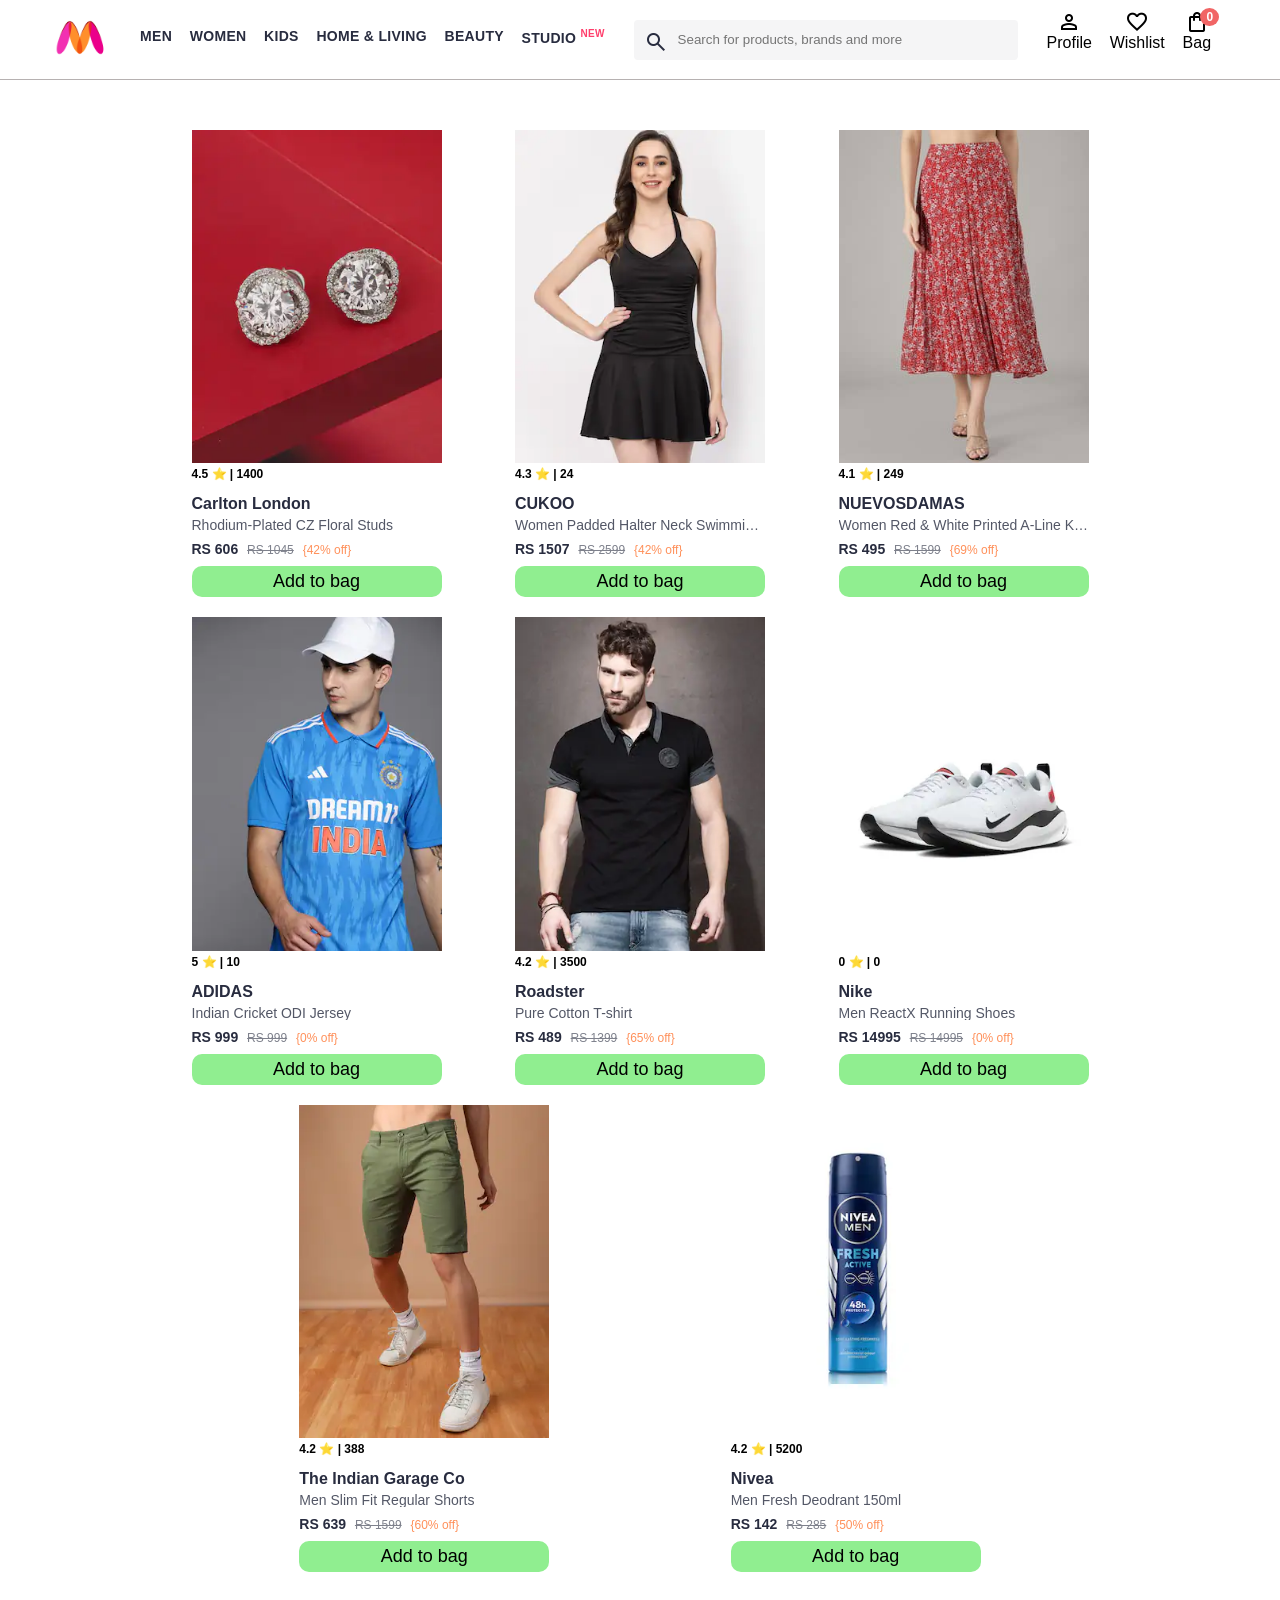
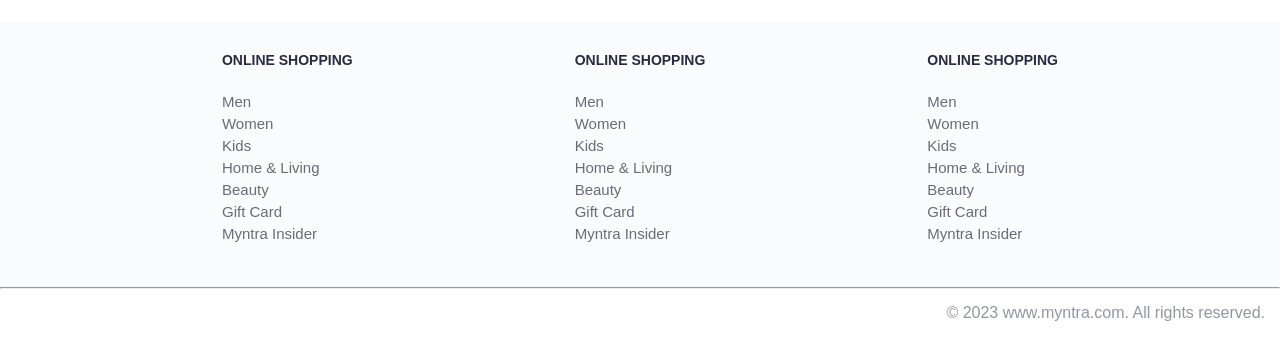
<file: index.html>
<!DOCTYPE html>
<html lang="en">
<head>
    <title>Myntra Functional Clone</title>
    <link rel="stylesheet" href="css/index.css">
    <link rel="stylesheet" href="https://fonts.googleapis.com/css2?family=Material+Symbols+Outlined:opsz,wght,FILL,GRAD@20..48,100..700,0..1,-50..200" />
</head>
<body>
    <header>
        <div class="logo_container">
            <a href="#"><img class="myntra_home" src="images/myntra_logo.webp" alt="Myntra Home"></a>
        </div>
        <nav class="nav_bar">
            <a href="#">Men</a>
            <a href="#">Women</a>
            <a href="#">Kids</a>
            <a href="#">Home & Living</a>
            <a href="#">Beauty</a>
            <a href="#">Studio <sup>New</sup></a>
        </nav>
        <div class="search_bar">
            <span class="material-symbols-outlined search_icon">search</span>
            <input class="search_input" placeholder="Search for products, brands and more">
        </div>
        <div class="action_bar">
            <div class="action_container">
                <span class="material-symbols-outlined action_icon">person</span>
                <span class="action_name">Profile</span>
            </div>

            <div class="action_container">
                <span class="material-symbols-outlined action_icon">favorite</span>
                <span class="action_name">Wishlist</span>
            </div>

            <a class="action_container" href="pages/index.html">
                <span class="material-symbols-outlined action_icon">shopping_bag</span>
                <span class="action_name">Bag</span>
                <span class="bag-item-count">0</span>
            </a>
        </div>
    </header>
    <main>
           <div class="items-container">
           
        </div>
    </main>
    <footer>
        <div class="footer_container">
            <div class="footer_column">
                <h3>ONLINE SHOPPING</h3>

                <a href="#">Men</a>
                <a href="#">Women</a>
                <a href="#">Kids</a>
                <a href="#">Home & Living</a>
                <a href="#">Beauty</a>
                <a href="#">Gift Card</a>
                <a href="#">Myntra Insider</a>
            </div>

            <div class="footer_column">
                <h3>ONLINE SHOPPING</h3>

                <a href="#">Men</a>
                <a href="#">Women</a>
                <a href="#">Kids</a>
                <a href="#">Home & Living</a>
                <a href="#">Beauty</a>
                <a href="#">Gift Card</a>
                <a href="#">Myntra Insider</a>
            </div>

            <div class="footer_column">
                <h3>ONLINE SHOPPING</h3>

                <a href="#">Men</a>
                <a href="#">Women</a>
                <a href="#">Kids</a>
                <a href="#">Home & Living</a>
                <a href="#">Beauty</a>
                <a href="#">Gift Card</a>
                <a href="#">Myntra Insider</a>
            </div>
        </div>
        <hr>

        <div class="copyright">
            © 2023 www.myntra.com. All rights reserved.
        </div>
    </footer>
    <script src="data/items.js"></script>
    <script src="Script/index.js"></script>
    <script src="/Script/bag.js"></script>
</body>
</html>
</file>
<file: css/index.css>
/***************** Item Page CSS **************************/
/*.action_container {
    text-decoration: none;
}
a.action_container:link {
    color:black;
}
.item-details {
    cursor: pointer;
    width: 250px;
    margin: 10px;
}
.stars {
    font-size: 12px;
    font-weight: 700;
    text-align: left;
}
.company {
    font-size: 18px;
    font-weight: 700;
    line-height: 1;
    color: #282c3f;
    margin-bottom: 6px;
    overflow: hidden;
    text-overflow: ellipsis;
    white-space: nowrap;
    margin-top: 20px;
}
.item-name {
    color: #535766;
    font-size: 16px;
    line-height: 1;
    margin-bottom: 0;
    margin-top: 0;
    overflow: hidden;
    text-overflow: ellipsis;
    white-space: nowrap;
    font-weight: 400;
    display: block;
}
.price-container {
    margin-top: 10px;
}
.current-price {
    font-size: 14px;
    font-weight: 700;
    color: #282c3f;
}
.original-price {
    text-decoration: line-through;
    color: #7e818c;
    font-weight: 400;
    margin-left: 5px;
    font-size: 12px;
}
.discount-percentage {
    color: #ff905a;
    font-weight: 400;
    font-size: 12px;
    margin-left: 5px;
}
.btn-bag {
    background-color: lightgreen;
    border: none;
    padding: 5px 15px;
    border-radius: 10px;
    width: 100%;
    margin-top: 7px;
    font-size: 20px;
    cursor: pointer;
}
.bag-items {
    background-color: #f16565;
    white-space: nowrap;
    text-align: center;
    line-height: 18px;
    padding: 0 6px;
    height: 18px;
    position: relative;
    border-radius: 50%;
    font-size: 12px;
    color: #fff;
    left: 13px;
    top: -44px;
    font-weight: 700;
    cursor: pointer;
}*/

* {
    margin: 0;
    padding: 0;
    font-family: Assistant,-apple-system,BlinkMacSystemFont,Segoe UI,Roboto,Helvetica,Arial,sans-serif;
    box-sizing: border-box;
}
header {
    display: flex;
    background-color: #ffffff;
    height: 80px;
    justify-content: space-between;
    align-items: center;
    border-bottom: 1px solid #b6b1b1;
}
.myntra_home {
    height: 45px;
}
.logo_container {
    margin-left: 4%;
}
.action_bar {
    margin-right: 4%;
}
.nav_bar {
    display: flex;
    min-width: 500px;
    justify-content: space-evenly;
}
.nav_bar a {
    font-size: 14px;
    letter-spacing: .3px;
    color: #282c3f;
    font-weight: 700;
    text-transform: uppercase;
    text-decoration: none;
    padding: 28px 0;
    border-bottom: 5px solid #ffffff;
}
.nav_bar a:hover {
    border-bottom: 4px solid #f54e77;
}

.nav_bar a sup {
    color: #ff3f6c;
    font-size: 10px;
}

.search_bar {
    height: 40px;
    min-width: 200px;
    width: 30%;
    display: flex;
    align-items: center;
}
.search_icon {
    box-sizing: content-box;
    height: 20px;
    padding: 10px;

    background-color: #f5f5f6;
    color: #282c3f;
    font-weight: 300;
    border-radius: 4px 0 0 4px;
}
.search_input {
    color: #696e79;
    background-color: #f5f5f6;
    flex-grow: 1;
    height: 40px;
    border: 0;
    border-radius: 0 4px 4px 0;
}

.action_bar {
    display: flex;
    min-width: 200px;
    justify-content: space-evenly;
}

.action_container {
    display: flex;
    flex-direction: column;
    align-items: center;
}

/* Main section */
.banner_container {
    margin: 40px 0;
}
.banner_image {
    width: 100%;
}

.category_heading {
    text-transform: uppercase;
    color: #3e4152;
    letter-spacing: .15em;
    font-size: 1.8em;
    margin: 50px 0 10px 30px;
    max-height: 5em;
    font-weight: 700;
}

.category-items, .items-container {
    width: 80%;
    margin: 50px 10%;
    display: flex;
    flex-wrap: wrap;
    justify-content: space-evenly;
}

.sale_item {
    width: 250px;
}

.footer_container {
    padding: 30px 0px 40px 0px;
    background: #FAFBFC;
    display: flex;
    justify-content: space-evenly;
}

.footer_column {
    display: flex;
    flex-direction: column;
}

.footer_column h3 {
    color: #282c3f;
    font-size: 14px;
    margin-bottom: 25px;
}

.footer_column a {
    color: #696b79;
    font-size: 15px;
    text-decoration: none;
    padding-bottom: 5px;
}

.copyright {
    color: #94969f;
    text-align: end;
    padding: 15px;
}

.items-container {
    width: 80%;
    margin: 40px 10%;
}
.item-container {
    width: 250px;
    margin: 10px;
}
.item-image {
    width: 100%;
}
.rating {
    font-size: 12px;
    font-weight: 700;
}
.company-name {
    margin-top: 15px;
    font-size: 16px;
    font-weight: 700;
    line-height: 1;
    color: #282c3f;
    margin-bottom: 6px;
    overflow: hidden;
    text-overflow: ellipsis;
    white-space: nowrap;
}
.item-name {
    color: #535766;
    font-size: 14px;
    line-height: 1;
    margin-bottom: 0;
    margin-top: 0;
    overflow: hidden;
    text-overflow: ellipsis;
    white-space: nowrap;
    font-weight: 400;
    display: block;
}
.price {
    margin-top: 10px;
    font-size: 14px;
    line-height: 15px;
    color: #282c3f;
    white-space: nowrap;
}
.current-price {
    font-size: 14px;
    font-weight: 700;
    color: #282c3f;
}
.original-price {
    text-decoration: line-through;
    color: #7e818c;
    font-weight: 400;
    margin-left: 5px;
    font-size: 12px;
}
.discount {
    color: #ff905a;
    font-weight: 400;
    font-size: 12px;
    margin-left: 5px;
}
.btn-add-bag {
    margin-top: 8px;
    font-size: 18px;
    width: 100%;
    background-color: lightgreen;
    border: none;
    padding: 5px 15px;
    border-radius: 10px;
    cursor: pointer;
}
.bag-item-count {
    background-color: #f16565;
    white-space: nowrap;
    text-align: center;
    line-height: 18px;
    padding: 0 6px;
    height: 18px;
    position: relative;
    border-radius: 50%;
    font-size: 12px;
    color: #fff;
    left: 13px;
    top: -44px;
    font-weight: 700;
    cursor: pointer;
}
.action_container {
    text-decoration: none;
}
a.action_container:link {
    color:black;
}
</file>
